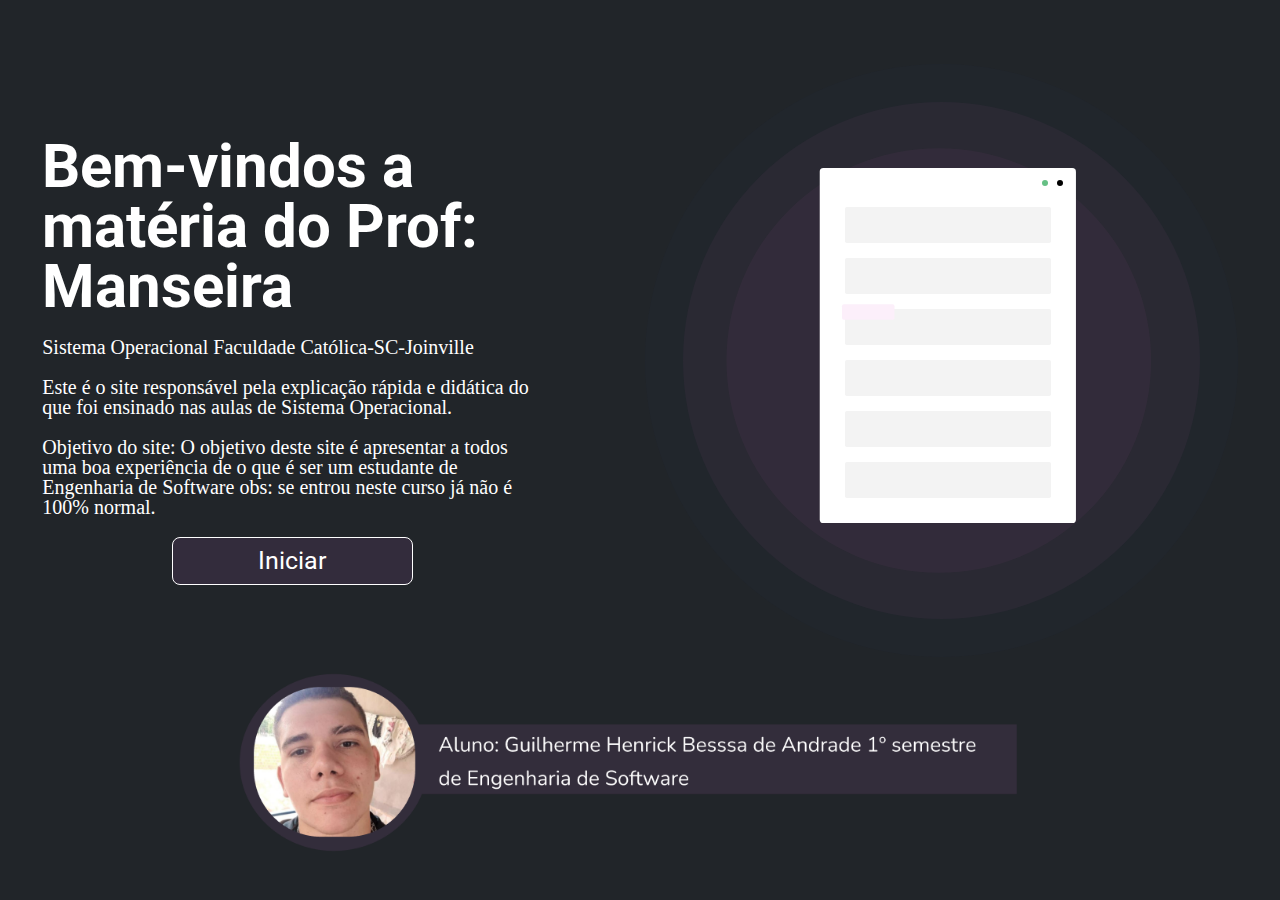
<file: Site/index.html>
<!DOCTYPE html>
<html lang="en">
<head>
    <meta charset="UTF-8">
    <meta http-equiv="X-UA-Compatible" content="IE=edge">
    <meta name="viewport" content="width=device-width, initial-scale=1.0">
    <!--Bootstrap-->
    <link href="https://cdn.jsdelivr.net/npm/bootstrap@5.1.3/dist/css/bootstrap.min.css" rel="stylesheet" integrity="sha384-1BmE4kWBq78iYhFldvKuhfTAU6auU8tT94WrHftjDbrCEXSU1oBoqyl2QvZ6jIW3" crossorigin="anonymous">
    <!--CSS-->
    <link rel="stylesheet" href="./src/css/reset.css">
    <link rel="stylesheet" href="./src/css/style.css">
    <!--Fontes-->
    <link rel="preconnect" href="https://fonts.googleapis.com">
    <link rel="preconnect" href="https://fonts.gstatic.com" crossorigin>
    <link href="https://fonts.googleapis.com/css2?family=Roboto:wght@100&family=Source+Code+Pro:wght@200&display=swap" rel="stylesheet">
    <title>Landing</title>
</head>
<body>
    <main>
        <section>
            <h1>Bem-vindos a matéria do Prof: Manseira</h1>
            <div class="font">
                <h2>Sistema Operacional Faculdade Católica-SC-Joinville</h2>
                <p>Este é o site responsável pela explicação rápida e didática do que foi ensinado nas aulas de Sistema Operacional.</p>
                <p>Objetivo do site: O objetivo deste site é apresentar a todos uma boa experiência de o que é ser um estudante de Engenharia de Software obs: se entrou neste curso já não é 100% normal.</p>
            </div>
            <a href="./src/pages/home.html">Iniciar</a>
        </section>
        <img src="./src/img/papers.svg" alt="logo">
    </main>
    <footer>
        <img src="./src/img/bessa.png" alt="">
    </footer>
    <script src="./src/script.js"></script>
</body>
</html>
</file>
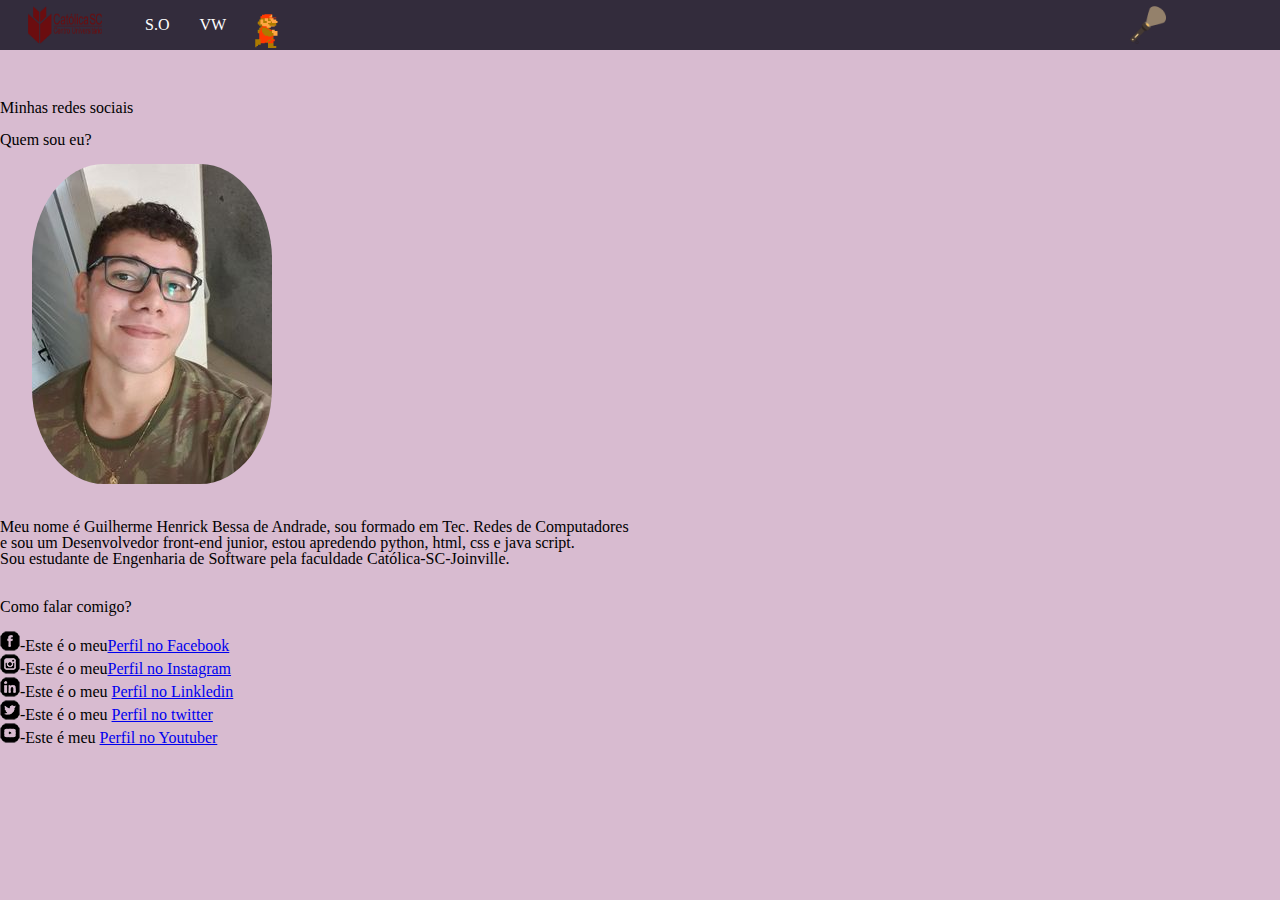
<file: Site/src/pages/ajuda.html>
<!DOCTYPE html>
<html lang="pt-br">
<head>
    <meta charset="UTF-8">
    <meta http-equiv="X-UA-Compatible" content="IE=edge">
    <meta name="viewport" content="width=device-width, initial-scale=1.0">
    <!--Bootstrap-->
    <link href="https://cdn.jsdelivr.net/npm/bootstrap@5.1.3/dist/css/bootstrap.min.css" rel="stylesheet" integrity="sha384-1BmE4kWBq78iYhFldvKuhfTAU6auU8tT94WrHftjDbrCEXSU1oBoqyl2QvZ6jIW3" crossorigin="anonymous">
    <!--CSS-->
    <link rel="stylesheet" href="../css/reset.css">
    <link rel="stylesheet" href="../css/vw.css">
    <!--Fontes-->
    <link rel="preconnect" href="https://fonts.googleapis.com">
    <link rel="preconnect" href="https://fonts.gstatic.com" crossorigin>
    <link rel="shortcut icon" href="image/favicon.ico" type="image/favicon.ico">
    <link href="https://fonts.googleapis.com/css2?family=Roboto:wght@100&family=Source+Code+Pro:wght@200&display=swap" rel="stylesheet">
    <title>Ajuda</title>
</head>
<body>
<style>
img {
border-radius: 30%;

}
body {
background-color:rgb(216, 187, 208);
}
</style>
<header>
    <nav> 
        <a href="../pages/home.html"><img src="../img/logo.png" alt=""></a> 
        <a href="../pages/so.html">S.O</a> 
        <a href="../pages/vw.html">VW</a> 
       <img src="../img/mario.gif" alt="mario"> 
    </nav>
       <img class="light" src="../img/ligth.png" alt="ligth">
</header>
<pre>
<h1>Minhas redes sociais</h1>
<h2>Quem sou eu?</h2>
        <img src="image/269816941_346257576842739_4030914235826718784_n.jpg" alt="foto do guilherme">
<dt>
<dd>
Meu nome é <b>Guilherme Henrick Bessa de Andrade</b>, sou formado em Tec. Redes de Computadores
e sou um Desenvolvedor front-end junior, estou apredendo python, html, css e java script.
Sou estudante de Engenharia de Software pela faculdade Católica-SC-Joinville.
</dd>
</dt>
</pre>
<h2>Como falar comigo?</h2>
<ul>
<pre>            
<li><img src="image/icone-facebook.png" alt="icone-facebook">-Este é o meu<a href="https://www.facebook.com/guilherme.henrick.16/" target="_blank" rel="external">Perfil no Facebook</a>
<li><img src="image/icone-instagram.png" alt="icone-instagram">-Este é o meu<a href="http://www.instagram.com/guilerme.guilerme_b3ssa" target="_blank" rel="external">Perfil no Instagram</a>
<li><img src="image/icone-linkedin.png" alt="icone-linkedin">-Este é o meu <a href="https://www.linkedin.com/in/guilherme-de-andrade-16788a153/" target="_blank" rel="external">Perfil no Linkledin</a>
<li><img src="image/icone-twitter.png" alt="icone-twitter">-Este é o meu <a href="https://twitter.com/bessaguilerme" target="_blank" rel="external">Perfil no twitter</a>
<li><img src="image/icone-youtube.png" alt="icone-youtube">-Este é meu <a href="https://www.youtube.com/channel/UCTvKaCkSYVNp2nXQIqAwbRw" target="_blank" rel="external">Perfil no Youtuber</a>
</pre>
</ul>
</body>
</html>
</file>
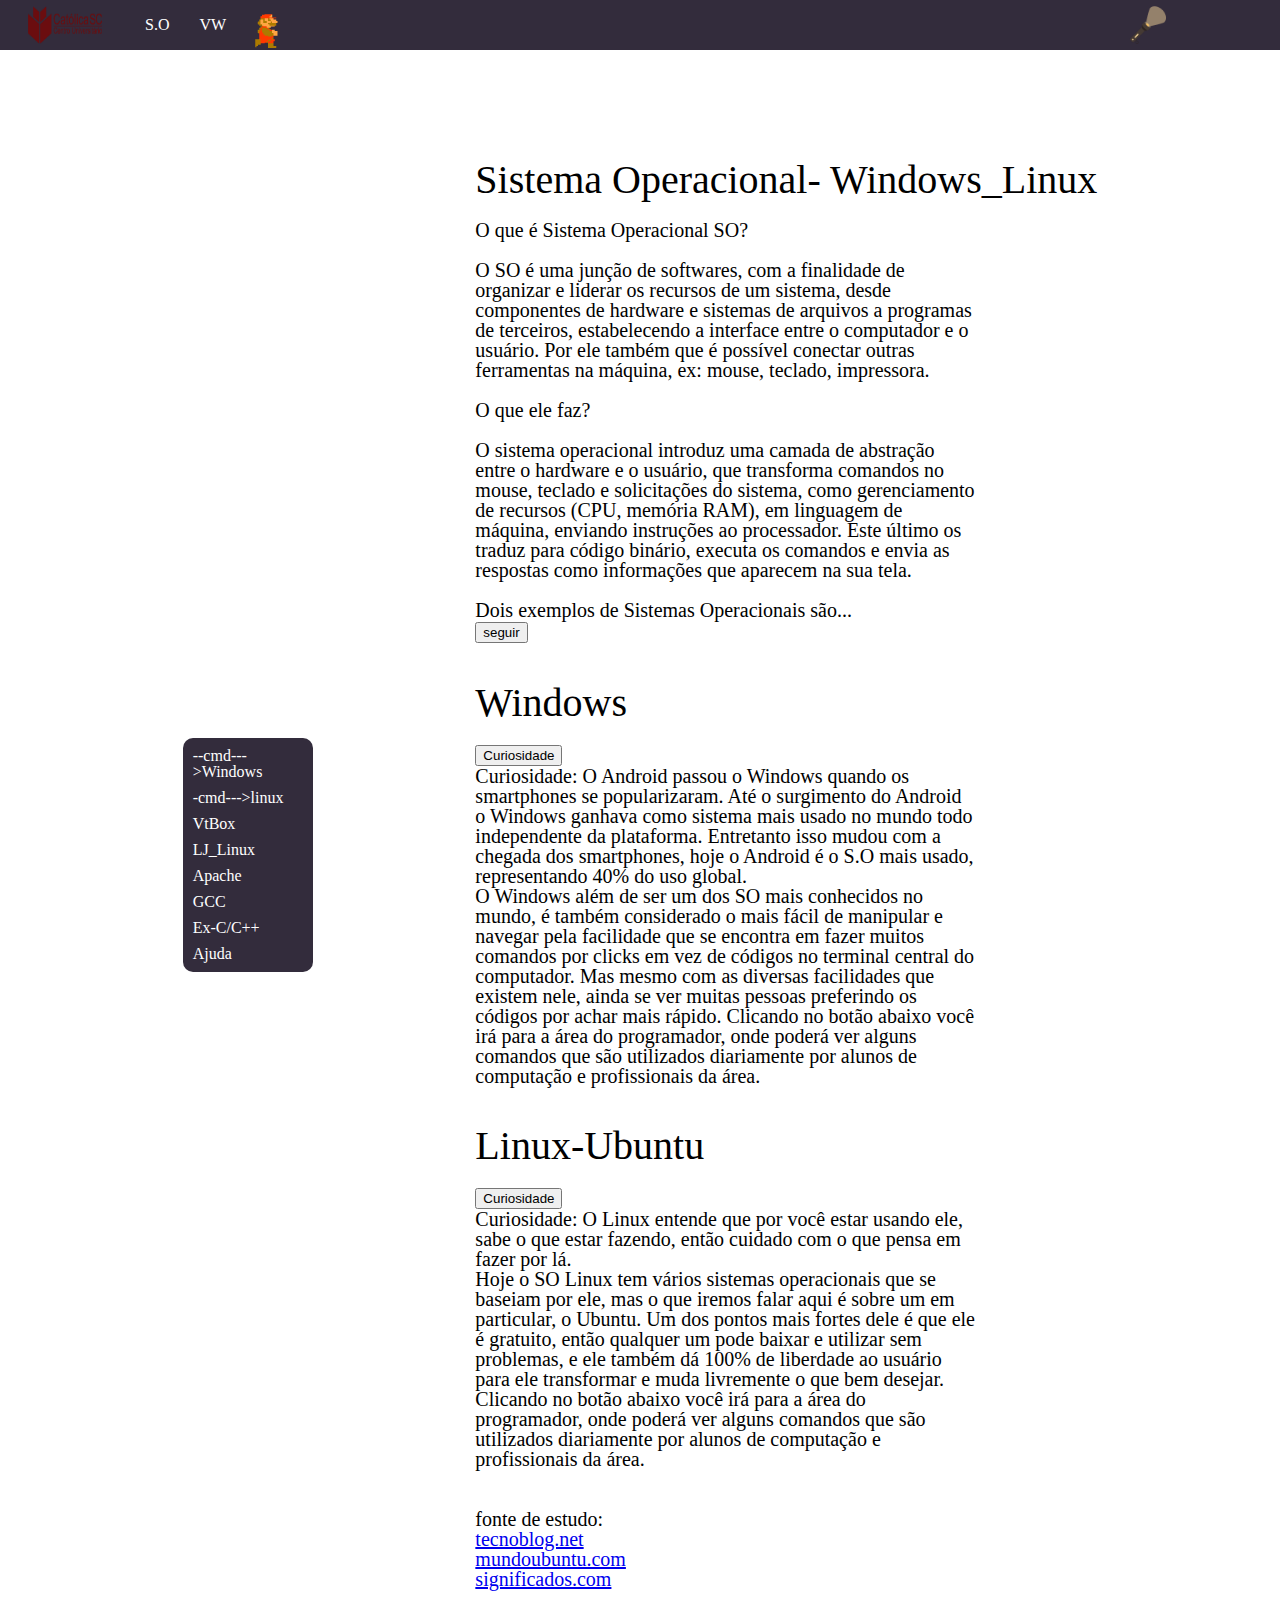
<file: Site/src/pages/cmdWin_Lin.html>
<!DOCTYPE html>
<html lang="pt-br">
<head>
    <meta charset="UTF-8">
    <meta http-equiv="X-UA-Compatible" content="IE=edge">
    <meta name="viewport" content="width=device-width, initial-scale=1.0">
    <!--Bootstrap-->
    <link href="https://cdn.jsdelivr.net/npm/bootstrap@5.1.3/dist/css/bootstrap.min.css" rel="stylesheet" integrity="sha384-1BmE4kWBq78iYhFldvKuhfTAU6auU8tT94WrHftjDbrCEXSU1oBoqyl2QvZ6jIW3" crossorigin="anonymous">
    <!--CSS-->
    <link rel="stylesheet" href="../css/reset.css">
    <link rel="stylesheet" href="../css/vw.css">
    <!--Fontes-->
    <link rel="preconnect" href="https://fonts.googleapis.com">
    <link rel="preconnect" href="https://fonts.gstatic.com" crossorigin>
    <link href="https://fonts.googleapis.com/css2?family=Roboto:wght@100&family=Source+Code+Pro:wght@200&display=swap" rel="stylesheet">
    <title>JJ</title>
</head>
<body>
    <header>
        <nav> 
            <a href="../pages/home.html"><img src="../img/logo.png" alt=""></a> 
            <a href="../pages/so.html">S.O</a> 
            <a href="../pages/vw.html">VW</a> 
           <img src="../img/mario.gif" alt="mario"> 
        </nav>
           <img class="light" src="../img/ligth.png" alt="ligth">
    </header>
 
    <main>
        <aside>
            <ul>
                <li>--cmd--->Windows</li>
                <li>-cmd--->linux</li>
                <li>VtBox</li>
                <li>LJ_Linux</li>
                <li>Apache</li>
                <li>GCC</li>
                <li>Ex-C/C++</li>
                <li>Ajuda</li>
            </ul>
        </aside>
       <div class="left">
            <section class="info">
                    <h2 id="S.O" >Sistema Operacional- Windows_Linux</h2>
                    <br>
                    <div class="text">
                        <h3><b>O que é Sistema Operacional SO?</b></h3>
                        <br>
                            <p>
                                O SO é uma junção de softwares, com a finalidade de  organizar e liderar os recursos de um 
                                sistema, desde componentes de hardware e sistemas de arquivos a programas de terceiros, 
                                estabelecendo a interface entre o computador e o usuário. Por ele também que é possível 
                                conectar outras ferramentas na máquina, ex: mouse, teclado, impressora.
                            </p>
                        <br>
                        <h3><strong>O que ele faz?</strong></h3>
                        <br>
                            <p>
                                O sistema operacional introduz uma camada de abstração entre o hardware e o usuário, 
                                que transforma comandos no mouse, teclado e solicitações do sistema, como gerenciamento de 
                                recursos (CPU, memória RAM), em linguagem de máquina, enviando instruções ao processador. 
                                Este último os traduz para código binário, executa os comandos e envia as respostas como 
                                informações que aparecem na sua tela.
                            </p>
                        <br>
                        <h4>Dois exemplos de Sistemas Operacionais são...</h4>
                        <button id="button" type="button" id="input" class="btn btn-outline-dark">seguir</button>
                    </div>
            <section>
                <!--Essa parte tem que aparecer depois de apertar o botão de cima-->
        <section class="info">
            <h2 >Windows</h2>
            <div class="text">
                <br>
                <button id="button" type="button" id="input" class="btn btn-outline-dark">Curiosidade</button>
                <br>
                <p>
                    Curiosidade:  O Android passou o Windows quando os smartphones se popularizaram. 
                    Até o surgimento do Android o Windows ganhava como sistema mais usado no mundo todo 
                    independente da plataforma. Entretanto isso mudou com a chegada dos smartphones, hoje 
                    o Android é o S.O mais usado, representando 40% do uso global.
                </p>
                <p>
                    O Windows além de ser um dos SO mais conhecidos no mundo, é também considerado o mais fácil de 
                    manipular e navegar pela facilidade que se encontra em fazer muitos comandos por clicks em vez 
                    de códigos no terminal central do computador. Mas mesmo com as diversas facilidades que existem 
                    nele, ainda se ver muitas pessoas preferindo os códigos por achar mais rápido. 
                    Clicando  no botão abaixo você irá para a área do programador, onde poderá ver alguns comandos 
                    que são utilizados diariamente por alunos de computação e profissionais da área.
                </p>
            <!--Os dois Sistemas Operacionais mais utilizados em pc no mundo, veja agora como funciona e alguns comandos que se pode utilizar no terminal central do computador.-->
            </div>
        </section>
        <section class="info">
            <h2 >Linux-Ubuntu</h2>
            <div class="text">
                <br>
                <button id="button" type="button" id="input" class="btn btn-outline-dark">Curiosidade</button>
                <br>
                <p>
                    Curiosidade:  O Linux entende que por você estar usando ele, sabe o que estar fazendo, então 
                    cuidado com o que pensa em fazer por lá.
                </p>
                <p>
                    Hoje o SO Linux tem vários sistemas operacionais que se baseiam por ele, mas o que iremos 
                    falar aqui é sobre um em particular, o Ubuntu. Um dos pontos mais fortes dele é que ele é 
                    gratuito, então qualquer um pode baixar e utilizar sem problemas, e ele também dá 100% de 
                    liberdade ao usuário para ele transformar e muda livremente o que bem desejar.  
                    Clicando  no botão abaixo você irá para a área do programador, onde poderá ver alguns comandos 
                    que são utilizados diariamente por alunos de computação e profissionais da área.
                </p>
            <!--Os dois Sistemas Operacionais mais utilizados em pc no mundo, veja agora como funciona e alguns comandos que se pode utilizar no terminal central do computador.-->
           
           <br> 
           <br>
           <a href="http://" target="_blank" rel="noopener noreferrer"></a> 
           <p>
                fonte de estudo: <br>
               <a href="https://tecnoblog.net/responde/o-que-e-um-sistema-operacional/" target="_blank" rel="noopener noreferrer">tecnoblog.net</a>
                <br>
               <a href="https://www.mundoubuntu.com.br/sobre/curiosidades-do-ubuntu/64-mas-afinal-o-que-e-o-linux-ubuntu" target="_blank" rel="noopener noreferrer">mundoubuntu.com</a>
                <br>              
               <a href="https://www.google.com/url?sa=t&rct=j&q=&esrc=s&source=web&cd=&cad=rja&uact=8&ved=2ahUKEwja39DWiav3AhU1K7kGHSf0DygQFnoECAcQAQ&url=https%3A%2F%2Fwww.significados.com.br%2Fwindows%2F&usg=AOvVaw2OQnlMHS2G7xLw2Fe7P0EO" target="_blank" rel="noopener noreferrer">significados.com</a>
            </p>
            </div>
        </section>
       </div>
       <script src="../script.js"></script>
    </main>
</body>
</html>
</file>
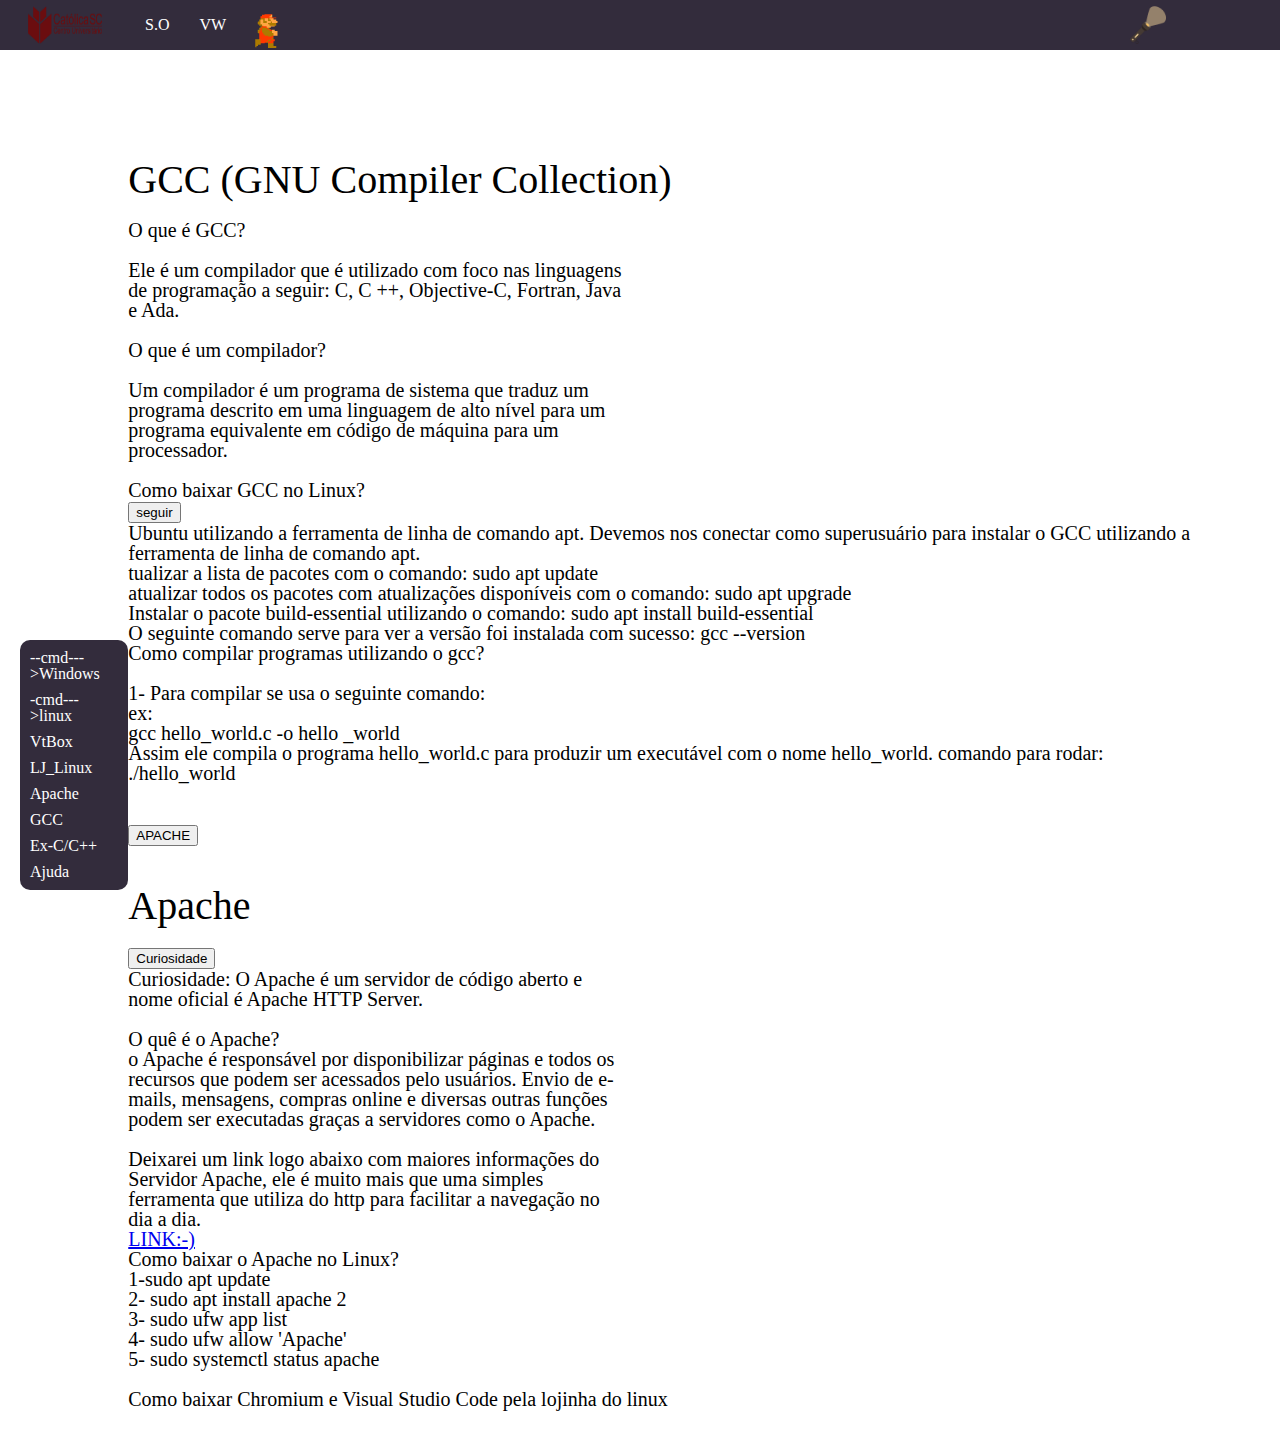
<file: Site/src/pages/gcc.html>
<!DOCTYPE html>
<html lang="pt-br">
<head>
    <meta charset="UTF-8">
    <meta http-equiv="X-UA-Compatible" content="IE=edge">
    <meta name="viewport" content="width=device-width, initial-scale=1.0">
    <!--Bootstrap-->
    <link href="https://cdn.jsdelivr.net/npm/bootstrap@5.1.3/dist/css/bootstrap.min.css" rel="stylesheet" integrity="sha384-1BmE4kWBq78iYhFldvKuhfTAU6auU8tT94WrHftjDbrCEXSU1oBoqyl2QvZ6jIW3" crossorigin="anonymous">
    <!--CSS-->
    <link rel="stylesheet" href="../css/reset.css">
    <link rel="stylesheet" href="../css/vw.css">
    <!--Fontes-->
    <link rel="preconnect" href="https://fonts.googleapis.com">
    <link rel="preconnect" href="https://fonts.gstatic.com" crossorigin>
    <link href="https://fonts.googleapis.com/css2?family=Roboto:wght@100&family=Source+Code+Pro:wght@200&display=swap" rel="stylesheet">
    <title>GCC</title>
</head>
<body>
    <header>
        <nav> 
            <a href="../pages/home.html"><img src="../img/logo.png" alt=""></a> 
            <a href="../pages/so.html">S.O</a> 
            <a href="../pages/vw.html">VW</a> 
           <img src="../img/mario.gif" alt="mario"> 
        </nav>
           <img class="light" src="../img/ligth.png" alt="ligth">
    </header>
 
    <main>
        <aside>
            <ul>
                <li>--cmd--->Windows</li>
                <li>-cmd--->linux</li>
                <li>VtBox</li>
                <li>LJ_Linux</li>
                <li>Apache</li>
                <li>GCC</li>
                <li>Ex-C/C++</li>
                <li>Ajuda</li>
            </ul>
        </aside>
       <div class="left">
            <section class="info">
                    <h2 id="S.O" >GCC (GNU Compiler Collection)</h2>
                    <br>
                    <div class="text">
                        <h3><b>O que é GCC?</b></h3>
                        <br>
                            <p>
                                Ele é um compilador que é utilizado com foco nas linguagens de programação a 
                                seguir: C, C ++, Objective-C, Fortran, Java e Ada.
                            </p>
                        <br>
                        <h3><strong>O que é um compilador?</strong></h3>
                        <br>
                            <p>
                                Um compilador é um programa de sistema que traduz um programa descrito em uma 
                                linguagem de alto nível para um programa equivalente em código de máquina para 
                                um processador.
                            </p>
                        <br>
                        <h3>Como baixar GCC no Linux?</h3>
                        <button id="button" type="button" id="input" class="btn btn-outline-dark">seguir</button>
                    </div>
                    <p>
                        Ubuntu utilizando a ferramenta de linha de comando apt. Devemos nos conectar como 
                        superusuário para instalar o GCC utilizando a ferramenta de linha de comando apt.
                        <ol>
                            <li> 
                                tualizar a lista de pacotes com o comando:
                                sudo apt update</li>
                            <li>
                                atualizar todos os pacotes com atualizações disponíveis com o comando:
                                sudo apt upgrade</li>
                            <li>
                                Instalar o pacote build-essential utilizando o comando:
                                sudo apt install build-essential</li>
                            <li>
                                O seguinte comando serve para ver a versão foi instalada com sucesso:
                                gcc --version</li>
                            
                        </ol>
                        <h3>Como compilar programas utilizando o gcc?</h3>
                        <br>
                            1- Para compilar se usa o seguinte comando:
                            <br>
                        ex:
                        <br>
                            gcc hello_world.c -o hello _world
                            <br>
                        Assim ele compila o programa hello_world.c para produzir um executável com o nome hello_world.
                        comando para rodar:
                        <br>
                            ./hello_world

                    </p>
                    <br>
                    <br>
                <button id="button" type="button" id="input" class="btn btn-outline-dark">APACHE</button>
            <section>
                <!--Essa parte tem que aparecer depois de apertar o botão de cima-->
        <section class="info">
            <h2 >Apache</h2>
            <div class="text">
                <br>
                <button id="button" type="button" id="input" class="btn btn-outline-dark">Curiosidade</button>
                <br>
                <p>
                    Curiosidade: O Apache é um servidor de código aberto e nome oficial é Apache HTTP Server.

                </p>
                <br>
                <p>
                    O quê é o Apache?
                    <br>
                    o Apache é responsável por disponibilizar páginas e todos os recursos que podem ser acessados 
                    pelo usuários. Envio de e-mails, mensagens, compras online e diversas outras funções podem ser 
                    executadas graças a servidores como o Apache.

                </p>
                <br>
                <p>
                    Deixarei um link logo abaixo com maiores informações do Servidor Apache, ele é muito mais que 
                    uma simples ferramenta que utiliza do http para facilitar a navegação no dia a dia.
                    <br>
                   <a href="https://canaltech.com.br/internet/o-que-e-servidor-apache/" target="_blank" rel="noopener noreferrer">LINK:-)</a> 

                </p>
                <p>
                    Como baixar o Apache no Linux?
                    <ol>
                        <li>
                            1-sudo apt update
                        </li>
                        <li>
                            2- sudo apt install apache 2
                        </li>
                        <li>
                            3- sudo ufw app list
                        </li>
                        <li>
                            4- sudo ufw allow 'Apache'
                        </li>
                        <li>
                            5- sudo systemctl status apache
                        </li>
                    </ol>
                </p>
            </div>
        </section>
        <section>
            <br>
            <p>Como baixar Chromium e Visual Studio Code pela lojinha do linux</p>
            
        </section>
       </div>
       <script src="../script.js"></script>
    </main>
</body>
</html>
</file>
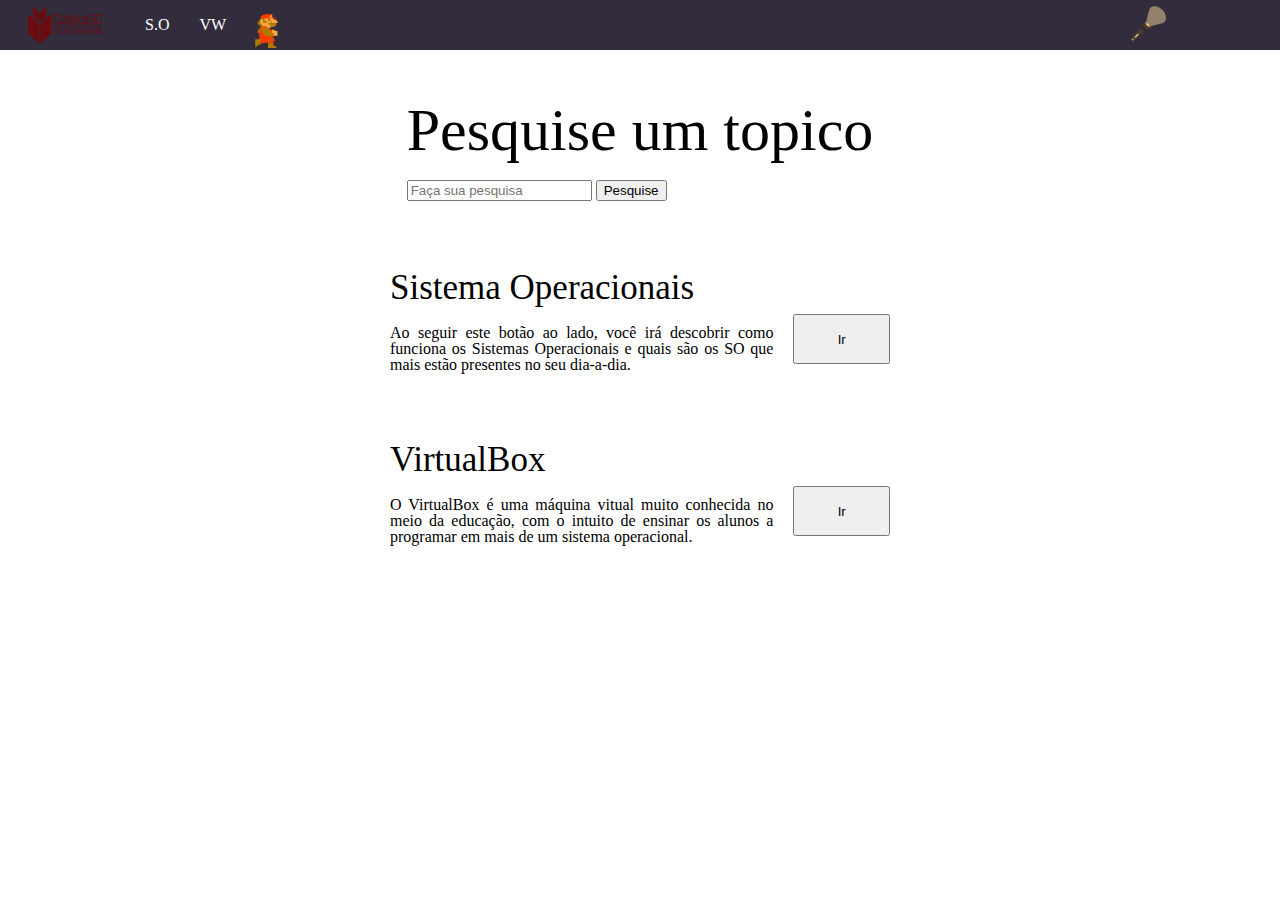
<file: Site/src/pages/home.html>
<!DOCTYPE html>
<html lang="pt-br">
<head>
    <meta charset="UTF-8">
    <meta http-equiv="X-UA-Compatible" content="IE=edge">
    <meta name="viewport" content="width=device-width, initial-scale=1.0">
    <!--Bootstrap-->
    <link href="https://cdn.jsdelivr.net/npm/bootstrap@5.1.3/dist/css/bootstrap.min.css" rel="stylesheet" integrity="sha384-1BmE4kWBq78iYhFldvKuhfTAU6auU8tT94WrHftjDbrCEXSU1oBoqyl2QvZ6jIW3" crossorigin="anonymous">
    <!--CSS-->
    <link rel="stylesheet" href="../css/reset.css">
    <link rel="stylesheet" href="../css/home.css">
    <!--Fontes-->
    <link rel="preconnect" href="https://fonts.googleapis.com">
    <link rel="preconnect" href="https://fonts.gstatic.com" crossorigin>
    <link href="https://fonts.googleapis.com/css2?family=Roboto:wght@100&family=Source+Code+Pro:wght@200&display=swap" rel="stylesheet">
    <title>Home</title>
</head>
<body>
    <header>
        <nav> 
           <a href="../../index.html"><img src="../img/logo.png" alt=""></a> 
           <a href="../pages/so.html">S.O</a> 
           <a href="../pages/vw.html">VW</a> 
           <img src="../img/mario.gif" alt="mario"> 
        </nav>
        <img class="light" src="../img/ligth.png" alt="ligth">     
    </header>
    <main>
        <section class="search"> <!--Pesquisa-->
            <h1>Pesquise um topico</h1>
            <div class="input-group mb-3">
                <input id="input" type="text" class="form-control" placeholder="Faça sua pesquisa" aria-label="Recipient's username" aria-describedby="basic-addon2">
                <button id="button" type="button" id="input" class="btn btn-outline-dark">Pesquise</button>
            </div>
        </section>
        <div class="results" >
            <h2>Pesquisa não encontrada 😰</h2>
        </div>
        <section class="info">
            <h2 id="S.O" >Sistema Operacionais</h1>
            <div>
                <p>Ao seguir este botão ao lado, você irá descobrir como funciona os Sistemas Operacionais e quais são os SO que mais estão presentes no seu dia-a-dia.</p>
                <button type="button" class="btn btn-outline-dark">Ir</button>
            </div>
        <section>
        <section class="info">
            <h2 >VirtualBox</h1>
            <div>
                <p>O VirtualBox é uma máquina vitual muito conhecida no meio da educação, com o intuito de ensinar os alunos a programar em mais de um sistema operacional.</p>
                <button type="button" class="btn btn-outline-dark">Ir</button>
            <!--Os dois Sistemas Operacionais mais utilizados em pc no mundo, veja agora como funciona e alguns comandos que se pode utilizar no terminal central do computador.-->
            </div>
        </section>
    </main>
    <script src="../script.js"></script>
</body>
</html>
</file>
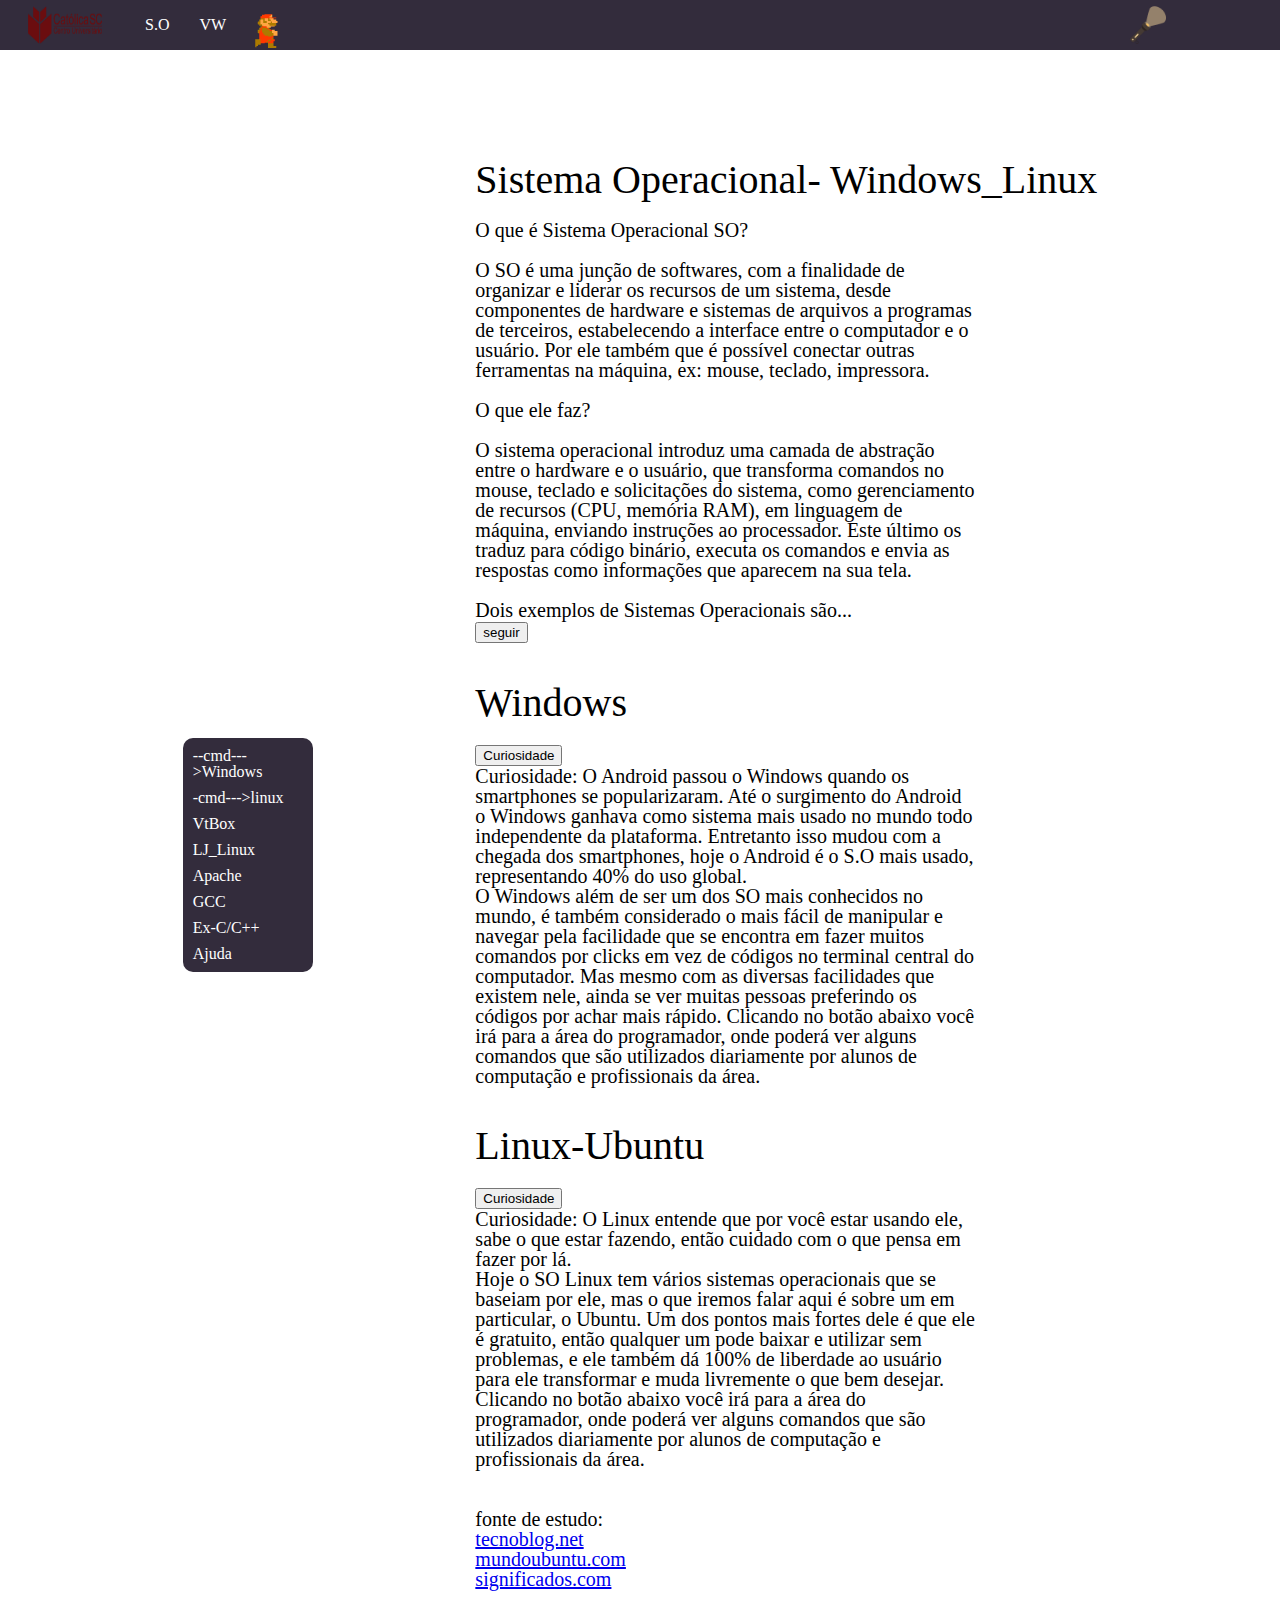
<file: Site/src/pages/sop.html>
<!DOCTYPE html>
<html lang="pt-br">
<head>
    <meta charset="UTF-8">
    <meta http-equiv="X-UA-Compatible" content="IE=edge">
    <meta name="viewport" content="width=device-width, initial-scale=1.0">
    <!--Bootstrap-->
    <link href="https://cdn.jsdelivr.net/npm/bootstrap@5.1.3/dist/css/bootstrap.min.css" rel="stylesheet" integrity="sha384-1BmE4kWBq78iYhFldvKuhfTAU6auU8tT94WrHftjDbrCEXSU1oBoqyl2QvZ6jIW3" crossorigin="anonymous">
    <!--CSS-->
    <link rel="stylesheet" href="../css/reset.css">
    <link rel="stylesheet" href="../css/vw.css">
    <!--Fontes-->
    <link rel="preconnect" href="https://fonts.googleapis.com">
    <link rel="preconnect" href="https://fonts.gstatic.com" crossorigin>
    <link href="https://fonts.googleapis.com/css2?family=Roboto:wght@100&family=Source+Code+Pro:wght@200&display=swap" rel="stylesheet">
    <title>JJ</title>
</head>
<body>
    <header>
        <nav> 
            <a href="../pages/home.html"><img src="../img/logo.png" alt=""></a> 
            <a href="../pages/so.html">S.O</a> 
            <a href="../pages/vw.html">VW</a> 
           <img src="../img/mario.gif" alt="mario"> 
        </nav>
           <img class="light" src="../img/ligth.png" alt="ligth">
    </header>
 
    <main>
        <aside>
            <ul>
                <li>--cmd--->Windows</li>
                <li>-cmd--->linux</li>
                <li>VtBox</li>
                <li>LJ_Linux</li>
                <li>Apache</li>
                <li>GCC</li>
                <li>Ex-C/C++</li>
                <li>Ajuda</li>
            </ul>
        </aside>
       <div class="left">
            <section class="info">
                    <h2 id="S.O" >Sistema Operacional- Windows_Linux</h2>
                    <br>
                    <div class="text">
                        <h3><b>O que é Sistema Operacional SO?</b></h3>
                        <br>
                            <p>
                                O SO é uma junção de softwares, com a finalidade de  organizar e liderar os recursos de um 
                                sistema, desde componentes de hardware e sistemas de arquivos a programas de terceiros, 
                                estabelecendo a interface entre o computador e o usuário. Por ele também que é possível 
                                conectar outras ferramentas na máquina, ex: mouse, teclado, impressora.
                            </p>
                        <br>
                        <h3><strong>O que ele faz?</strong></h3>
                        <br>
                            <p>
                                O sistema operacional introduz uma camada de abstração entre o hardware e o usuário, 
                                que transforma comandos no mouse, teclado e solicitações do sistema, como gerenciamento de 
                                recursos (CPU, memória RAM), em linguagem de máquina, enviando instruções ao processador. 
                                Este último os traduz para código binário, executa os comandos e envia as respostas como 
                                informações que aparecem na sua tela.
                            </p>
                        <br>
                        <h4>Dois exemplos de Sistemas Operacionais são...</h4>
                        <button id="button" type="button" id="input" class="btn btn-outline-dark">seguir</button>
                    </div>
            <section>
                <!--Essa parte tem que aparecer depois de apertar o botão de cima-->
        <section class="info">
            <h2 >Windows</h2>
            <div class="text">
                <br>
                <button id="button" type="button" id="input" class="btn btn-outline-dark">Curiosidade</button>
                <br>
                <p>
                    Curiosidade:  O Android passou o Windows quando os smartphones se popularizaram. 
                    Até o surgimento do Android o Windows ganhava como sistema mais usado no mundo todo 
                    independente da plataforma. Entretanto isso mudou com a chegada dos smartphones, hoje 
                    o Android é o S.O mais usado, representando 40% do uso global.
                </p>
                <p>
                    O Windows além de ser um dos SO mais conhecidos no mundo, é também considerado o mais fácil de 
                    manipular e navegar pela facilidade que se encontra em fazer muitos comandos por clicks em vez 
                    de códigos no terminal central do computador. Mas mesmo com as diversas facilidades que existem 
                    nele, ainda se ver muitas pessoas preferindo os códigos por achar mais rápido. 
                    Clicando  no botão abaixo você irá para a área do programador, onde poderá ver alguns comandos 
                    que são utilizados diariamente por alunos de computação e profissionais da área.
                </p>
            <!--Os dois Sistemas Operacionais mais utilizados em pc no mundo, veja agora como funciona e alguns comandos que se pode utilizar no terminal central do computador.-->
            </div>
        </section>
        <section class="info">
            <h2 >Linux-Ubuntu</h2>
            <div class="text">
                <br>
                <button id="button" type="button" id="input" class="btn btn-outline-dark">Curiosidade</button>
                <br>
                <p>
                    Curiosidade:  O Linux entende que por você estar usando ele, sabe o que estar fazendo, então 
                    cuidado com o que pensa em fazer por lá.
                </p>
                <p>
                    Hoje o SO Linux tem vários sistemas operacionais que se baseiam por ele, mas o que iremos 
                    falar aqui é sobre um em particular, o Ubuntu. Um dos pontos mais fortes dele é que ele é 
                    gratuito, então qualquer um pode baixar e utilizar sem problemas, e ele também dá 100% de 
                    liberdade ao usuário para ele transformar e muda livremente o que bem desejar.  
                    Clicando  no botão abaixo você irá para a área do programador, onde poderá ver alguns comandos 
                    que são utilizados diariamente por alunos de computação e profissionais da área.
                </p>
            <!--Os dois Sistemas Operacionais mais utilizados em pc no mundo, veja agora como funciona e alguns comandos que se pode utilizar no terminal central do computador.-->
           
           <br> 
           <br>
           <a href="http://" target="_blank" rel="noopener noreferrer"></a> 
           <p>
                fonte de estudo: <br>
               <a href="https://tecnoblog.net/responde/o-que-e-um-sistema-operacional/" target="_blank" rel="noopener noreferrer">tecnoblog.net</a>
                <br>
               <a href="https://www.mundoubuntu.com.br/sobre/curiosidades-do-ubuntu/64-mas-afinal-o-que-e-o-linux-ubuntu" target="_blank" rel="noopener noreferrer">mundoubuntu.com</a>
                <br>              
               <a href="https://www.google.com/url?sa=t&rct=j&q=&esrc=s&source=web&cd=&cad=rja&uact=8&ved=2ahUKEwja39DWiav3AhU1K7kGHSf0DygQFnoECAcQAQ&url=https%3A%2F%2Fwww.significados.com.br%2Fwindows%2F&usg=AOvVaw2OQnlMHS2G7xLw2Fe7P0EO" target="_blank" rel="noopener noreferrer">significados.com</a>
            </p>
            </div>
        </section>
       </div>
       <script src="../script.js"></script>
    </main>
</body>
</html>
</file>
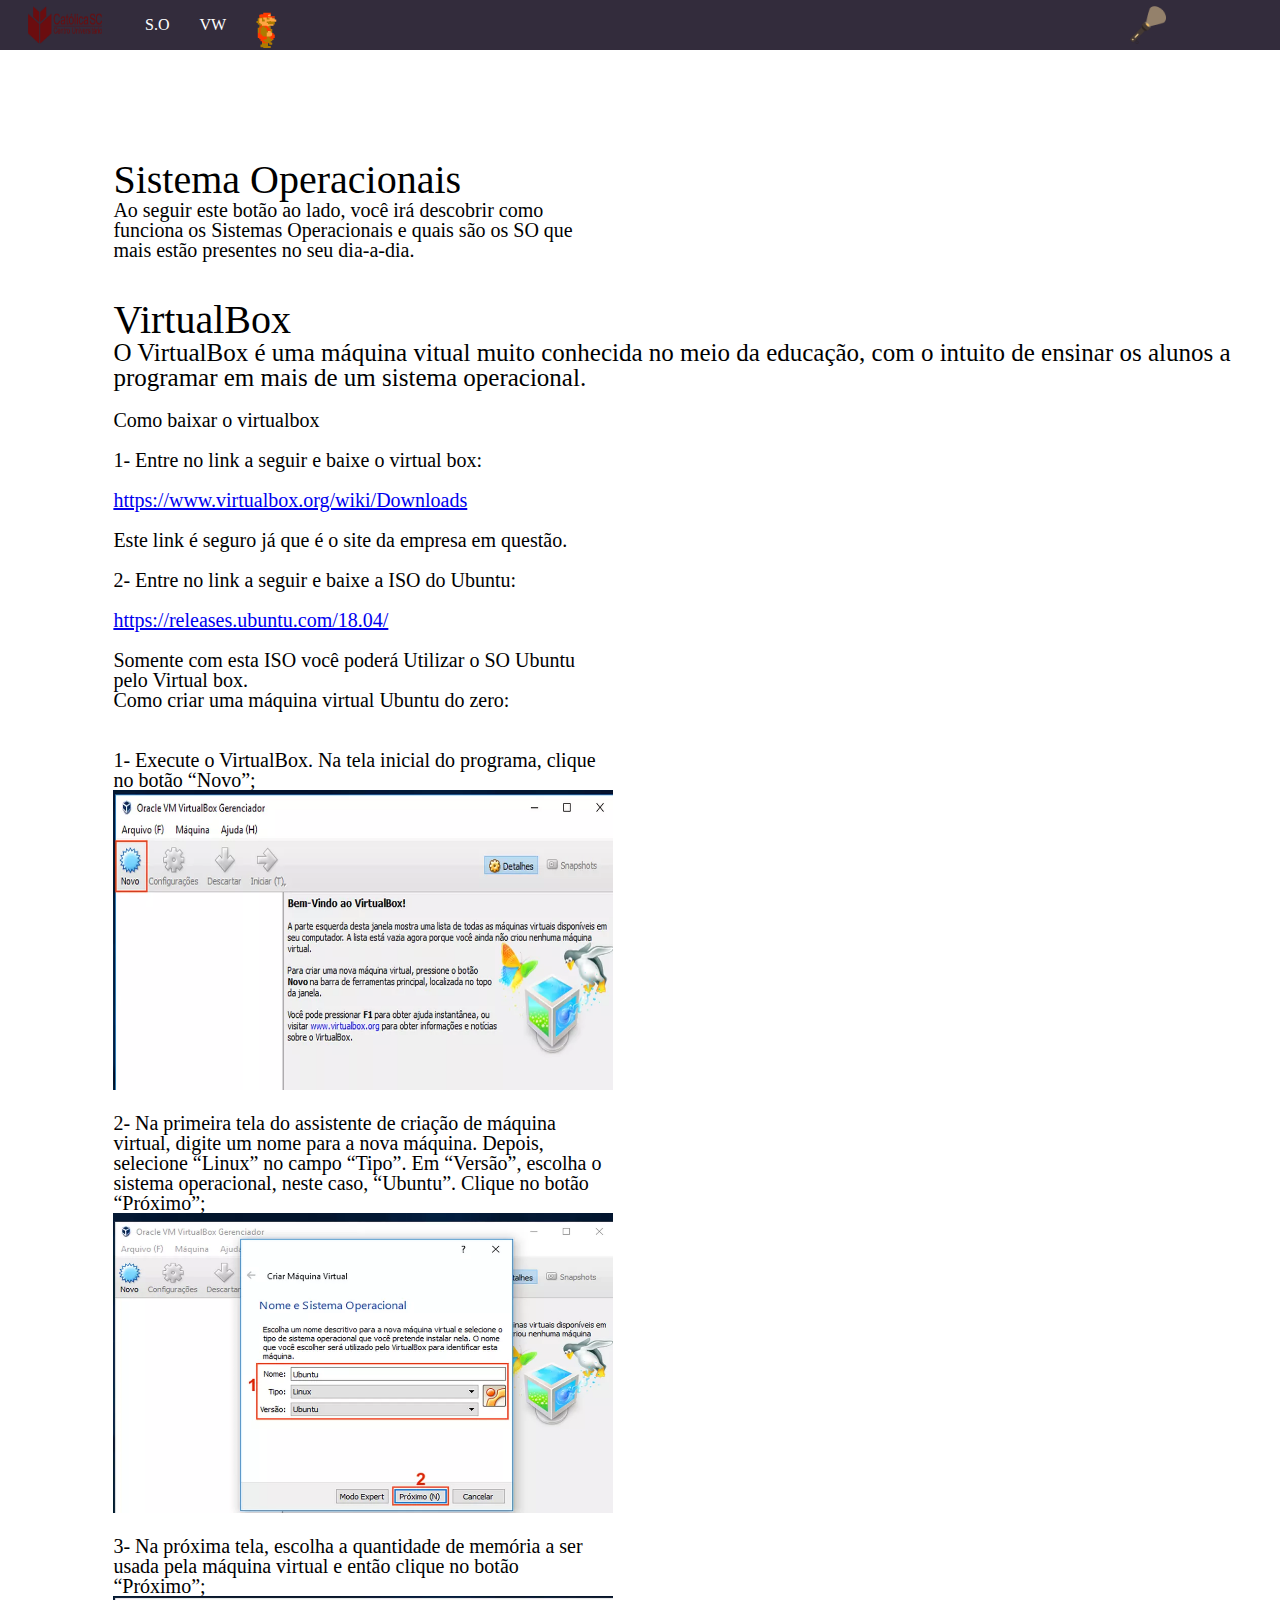
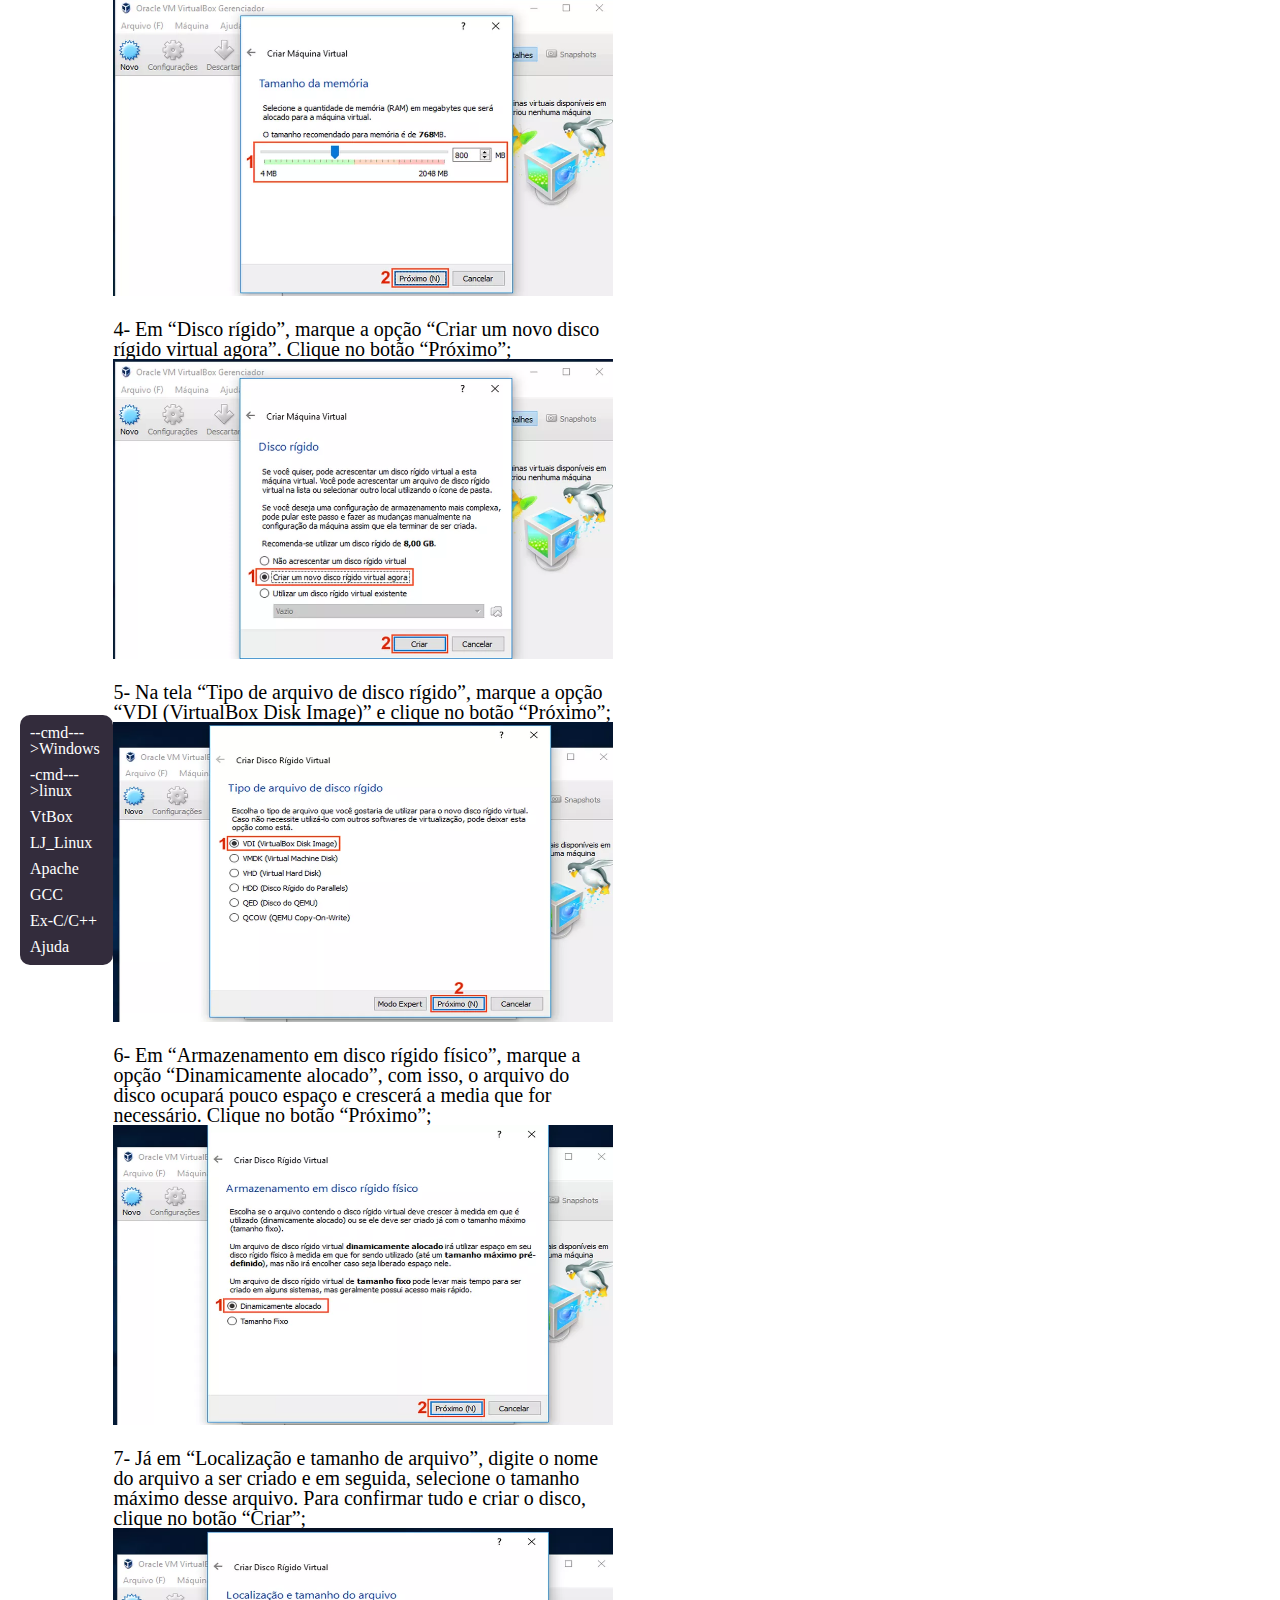
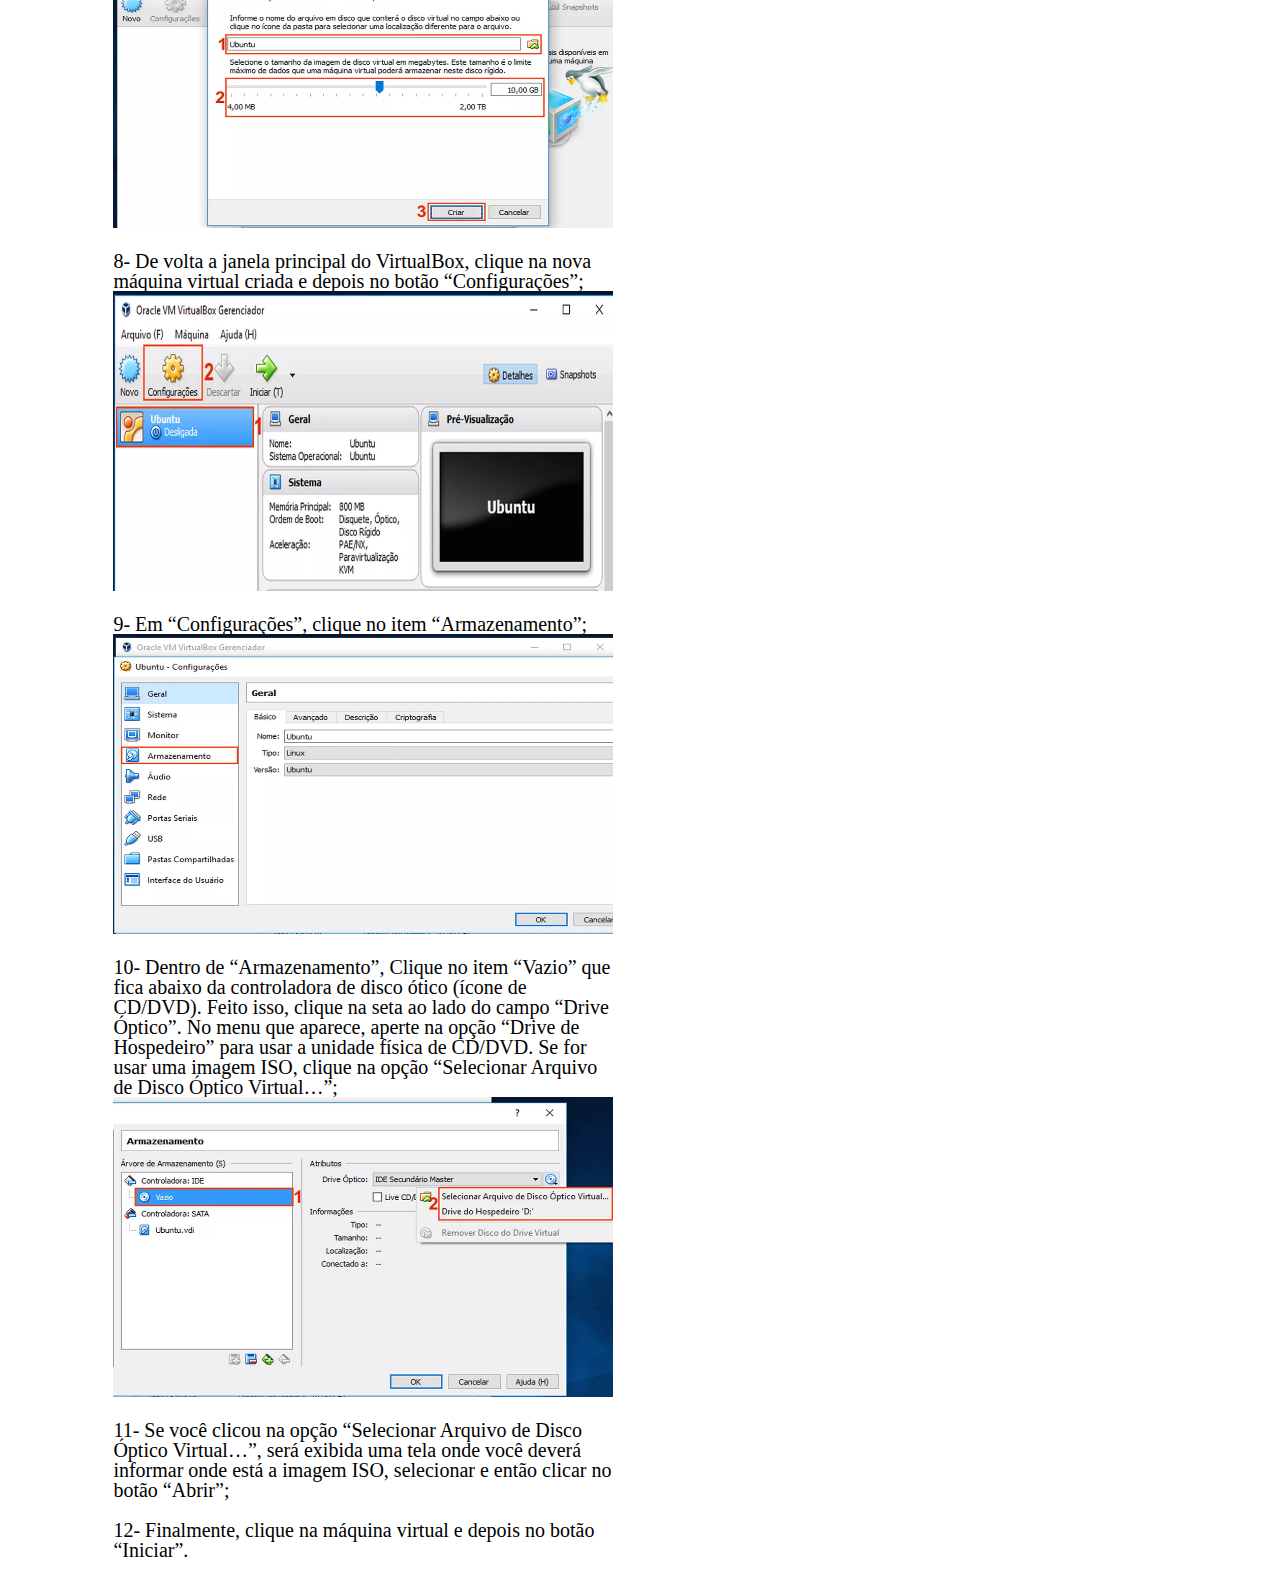
<file: Site/src/pages/vw.html>
<!DOCTYPE html>
<html lang="pt-br">
<head>
    <meta charset="UTF-8">
    <meta http-equiv="X-UA-Compatible" content="IE=edge">
    <meta name="viewport" content="width=device-width, initial-scale=1.0">
    <!--Bootstrap-->
    <link href="https://cdn.jsdelivr.net/npm/bootstrap@5.1.3/dist/css/bootstrap.min.css" rel="stylesheet" integrity="sha384-1BmE4kWBq78iYhFldvKuhfTAU6auU8tT94WrHftjDbrCEXSU1oBoqyl2QvZ6jIW3" crossorigin="anonymous">
    <!--CSS-->
    <link rel="stylesheet" href="../css/reset.css">
    <link rel="stylesheet" href="../css/so.css">
    <!--Fontes-->
    <link rel="preconnect" href="https://fonts.googleapis.com">
    <link rel="preconnect" href="https://fonts.gstatic.com" crossorigin>
    <link href="https://fonts.googleapis.com/css2?family=Roboto:wght@100&family=Source+Code+Pro:wght@200&display=swap" rel="stylesheet">
    <title>Info</title>
</head>
<body>
    <header>
        <nav> 
            <a href="../pages/home.html"><img src="../img/logo.png" alt=""></a> 
            <a href="../pages/so.html">S.O</a> 
            <a href="../pages/vw.html">VW</a> 
           <img src="../img/mario.gif" alt="mario"> 
        </nav>
           <img class="light" src="../img/ligth.png" alt="ligth">
    </header>
 
    <main>
        <aside>
            <ul>
                <li>--cmd--->Windows</li>
                <li>-cmd--->linux</li>
                <li>VtBox</li>
                <li>LJ_Linux</li>
                <li>Apache</li>
                <li>GCC</li>
                <li>Ex-C/C++</li>
                <li>Ajuda</li>
            </ul>
        </aside>
       <div class="left">
            <section class="info">
            <h2 id="S.O" >Sistema Operacionais</h2>
            <div class="text">
                <p>Ao seguir este botão ao lado, você irá descobrir como funciona os Sistemas Operacionais e quais são os SO que mais estão presentes no seu dia-a-dia.</p>
            </div>
        <section>
        <section class="info">
            <h2 >VirtualBox</h2>
            <p style="font-size: 25px;">
                O VirtualBox é uma máquina vitual muito conhecida no meio da educação, com o intuito de 
                ensinar os alunos a programar em mais de um sistema operacional.
            </p>
            <br>
            <h3>Como baixar o virtualbox</h3>
            <br>
            <div class="text">
                <!--Baixando VirtualBox-->
                <p>
                    1- Entre no link a seguir e baixe o virtual box: 
                    <br>
                    <br> 
                    <a href="https://www.virtualbox.org/wiki/Downloads" target="_blank" rel="noopener noreferrer">https://www.virtualbox.org/wiki/Downloads</a> 
                    <br>
                    <br>
                    Este link é seguro já que é o site da empresa em questão.
                    <br>
                    <br>
                    2- Entre no link a seguir e baixe a ISO do Ubuntu:
                    <br>
                    <br>
                    <a href="https://releases.ubuntu.com/18.04/" target="_blank" rel="noopener noreferrer">https://releases.ubuntu.com/18.04/</a> 
                    <br>
                    <br>
                    Somente com esta ISO você poderá Utilizar o SO Ubuntu pelo Virtual box.

                </p>
                <!--Passo a passo de como baixar-->
                <p>
                    <h3>Como criar uma máquina virtual Ubuntu do zero:</h3>
                    <br>
                    <br>
                    1- Execute o VirtualBox. Na tela inicial do programa, clique no botão “Novo”;
                    <br>
                    <img style="height: 300px; width: 500px;" src="../img/VW1.png" alt="">
                    <br>
                    <br>
                    2-  Na primeira tela do assistente de criação de máquina virtual, digite um nome para a nova máquina. Depois, selecione “Linux” no campo “Tipo”. Em “Versão”, escolha o sistema operacional, neste caso, “Ubuntu”. Clique no botão “Próximo”;
                    <br>
                    <img style="height: 300px; width: 500px;" src="../img/VW2.png" alt="">
                    <br>
                    <br>
                    3- Na próxima tela, escolha a quantidade de memória a ser usada pela máquina virtual e então clique 
                    no botão “Próximo”;
                    <br>
                    <img style="height: 300px; width: 500px;" src="../img/VW3.png" alt="">
                    <br>
                    <br>
                    4- Em “Disco rígido”, marque a opção “Criar um novo disco rígido virtual agora”. Clique no botão 
                    “Próximo”; 
                    <br>
                    <img style="height: 300px; width: 500px;" src="../img/VW4.png" alt="">
                    <br>
                    <br>
                    5- Na tela “Tipo de arquivo de disco rígido”, marque a opção “VDI (VirtualBox Disk Image)” e clique 
                    no botão “Próximo”;
                    <br>
                    <img style="height: 300px; width: 500px;" src="../img/VW5.png" alt="">
                    <br>
                    <br>
                    6- Em “Armazenamento em disco rígido físico”, marque a opção “Dinamicamente alocado”, com isso, 
                    o arquivo do disco ocupará pouco espaço e crescerá a media que for necessário. 
                    Clique no botão “Próximo”;
                    <br>
                    <img style="height: 300px; width: 500px;" src="../img/VW6.png" alt="">
                    <br>
                    <br>
                    7- Já em “Localização e tamanho de arquivo”, digite o nome do arquivo a ser criado e em seguida, 
                    selecione o tamanho máximo desse arquivo. Para confirmar tudo e criar o disco, clique no 
                    botão “Criar”;
                    <br>
                    <img style="height: 300px; width: 500px;" src="../img/VW7.png" alt="">
                    <br>
                    <br>
                    8- De volta a janela principal do VirtualBox, clique na nova máquina virtual criada e depois no 
                    botão “Configurações”;
                    <br>
                    <img style="height: 300px; width: 500px;" src="../img/VW8.png" alt="">
                    <br>
                    <br>
                    9- Em “Configurações”, clique no item “Armazenamento”;
                    <br>
                    <img style="height: 300px; width: 500px;" src="../img/VW9.png" alt="">
                    <br>
                    <br>
                    10- Dentro de “Armazenamento”, Clique no item “Vazio” que fica abaixo da controladora de disco 
                    ótico (ícone de CD/DVD). Feito isso, clique na seta ao lado do campo “Drive Óptico”. No menu que aparece, 
                    aperte na opção “Drive de Hospedeiro” para usar a unidade física de CD/DVD. Se for usar uma imagem ISO, 
                    clique na opção “Selecionar Arquivo de Disco Óptico Virtual…”;
                    <br>
                    <img style="height: 300px; width: 500px;" src="../img/VW10.png" alt="">
                    <br>
                    <br>
                    11- Se você clicou na opção “Selecionar Arquivo de Disco Óptico Virtual…”, será exibida uma tela 
                    onde você deverá informar onde está a imagem ISO, selecionar e então clicar no botão “Abrir”;
                    
                    <br>
                    <br>
                    12- Finalmente, clique na máquina virtual e depois no botão “Iniciar”.


                </p>
                <!--
                    O VirtualBox é uma máquina vitual muito conhecida no meio da educação, com o intuito de 
                    ensinar os alunos a programar em mais de um sistema operacional.
                -->
                <!--
                    Os dois Sistemas Operacionais mais utilizados em pc no mundo, veja agora como funciona e alguns 
                    comandos que se pode utilizar no terminal central do computador.
                -->
            </div>
        </section>
       </div>
       <script src="../script.js"></script>
    </main>
</body>
</html>
</file>
<file: Site/src/css/style.css>
body{
    background-color: #212529;
    display: flex;
    justify-content: center;
    align-items: center;
    flex-direction: column;
}
main{
    color: white;
    display: flex;
    margin-top: 5%;
    justify-content: space-around;
    align-items: center;
    width: 1298px;
}
section{
    width: 500px;
    height: 500px;
    font-size: 25px;
    display: flex;
    flex-direction: column;
    justify-content: center;
    align-items: center;
}
.font{
    font-size: 20px;
    font-family: 'Times New Roman', Times, serif;
}
h1{
    font-family: 'Roboto', sans-serif;
    font-size: 60px;
    font-weight: bold;
    margin-bottom: 20px;
}
p{
    margin-top: 20px;
    margin-bottom: 20px;
}
a{
    transition: 0.4s;
    font-family: 'Roboto', sans-serif;
    display: flex;
    justify-content: center;
    align-items: center;
    padding: 13px 20px;
    width: 241px;
    height: 48px;
    background: #332C3C;
    border: 1px solid #FFF;
    box-sizing: border-box;
    border-radius: 8px;
    text-decoration: none;
    color: #fff;
}
a:hover{
    transition: 0.4s;
    background-color: #18151d;
}
footer img{
    height: 200px;
}
</file>
<file: Site/src/css/vw.css>
body{
    display: flex;
    flex-direction: column;
}
header{
    display: flex;
    width: 100%;
    height: 50px;
    background-color: #332C3C;
    margin-bottom: 50px;
}
nav{
    display: flex;
    align-items: center;
    justify-content: center;
}
header nav a{
    display: flex;
    justify-content: center;
    align-content: center;
    margin: 15px;
    text-decoration: none;
    color: #fff;
}
header nav a img{
    width: 100px;
    cursor: pointer;
}
header nav img{
    transition: 1s;
    width: 50px;
    height: 50px;
    cursor: pointer;
}
header nav img:hover{
    transition: 1s;
    margin-left: 70px;
}
.light{
    margin-left: 65vw;
    display: flex;
    align-items: center;
    justify-content: center;
    color: #fff;
    width: 50px;
    height: 50px;
    cursor: pointer;
}
main{
    display: flex;
    flex-direction: row;
    justify-content: space-evenly;
    align-items: center;
    margin: 20px;
}
aside{
    color: white;
    display: flex;
    justify-content: center;
    background-color: #332C3C;
    width: 130px;
    height: 100%;
    border-radius: 10px;
    overflow-y: scroll;
}
::-webkit-scrollbar {
    background-color: #733fb6;   
}
aside li{
    margin: 10px;
}
.left{
   display: flex;
   font-size: 20px;
}
.left h2{
    font-size: 40px;    
}
.text{
    width: 500px;
}
.info{
    margin-top: 40px;
}
</file>
<file: Site/src/css/home.css>
body{
   display: flex;
   justify-content: center;
   align-items: center;
   flex-direction: column;
}
header{
    display: flex;
    width: 100%;
    height: 50px;
    background-color: #332C3C;
    margin-bottom: 50px;
}
nav{
    display: flex;
    align-items: center;
    justify-content: center;
}
header nav a{
    display: flex;
    justify-content: center;
    align-content: center;
    margin: 15px;
    text-decoration: none;
    color: #fff;
}
header nav a img{
    width: 100px;
    cursor: pointer;
}
header nav img{
    transition: 1s;
    width: 50px;
    height: 50px;
    cursor: pointer;
}
header nav img:hover{
    transition: 1s;
    margin-left: 70px;
}
.light{
    margin-left: 65vw;
    display: flex;
    align-items: center;
    justify-content: center;
    color: #fff;
    width: 50px;
    height: 50px;
    cursor: pointer;
}
h1{
    font-size: 60px;
    margin-bottom: 20px;
}
main {
    width: 600px;
    display: flex;
    justify-content: center;
    align-items: center;
    flex-direction: column;
}
section h2{
    font-size: 35px;
}
.search{
    text-align: c;
}
.results{
    display: none;
}
.info{
    width: 500px;
    flex-direction: column;
    margin-top: 69px;
    margin-bottom: 20px;
    text-align:justify;
}
.info p{
    margin-top: 20px;
    width: 400px;
}
.info button{
    margin-left: 20px;
    width: 100px;
    height: 50px;
}
.info div{
    display: flex;
    align-items: center;
}
</file>
<file: Site/src/css/so.css>
body{
    display: flex;
    flex-direction: column;
}
header{
    display: flex;
    width: 100%;
    height: 50px;
    background-color: #332C3C;
    margin-bottom: 50px;
}
nav{
    display: flex;
    align-items: center;
    justify-content: center;
}
header nav a{
    display: flex;
    justify-content: center;
    align-content: center;
    margin: 15px;
    text-decoration: none;
    color: #fff;
}
header nav a img{
    width: 100px;
    cursor: pointer;
}
header nav img{
    transition: 1s;
    width: 50px;
    height: 50px;
    cursor: pointer;
}
header nav img:hover{
    transition: 1s;
    margin-left: 70px;
}
.light{
    margin-left: 65vw;
    display: flex;
    align-items: center;
    justify-content: center;
    color: #fff;
    width: 50px;
    height: 50px;
    cursor: pointer;
}
main{
    display: flex;
    flex-direction: row;
    justify-content: space-evenly;
    align-items: center;
    margin: 20px;
}
aside{
    color: white;
    display: flex;
    justify-content: center;
    background-color: #332C3C;
    width: 130px;
    height: 100%;
    border-radius: 10px;
    overflow-y: scroll;
}
::-webkit-scrollbar {
    background-color: #733fb6;   
}
aside li{
    margin: 10px;
}
.left{
   display: flex;
   font-size: 20px;
}
.left h2{
    font-size: 40px;    
}
.text{
    width: 500px;
}
.info{
    margin-top: 40px;
}
</file>
